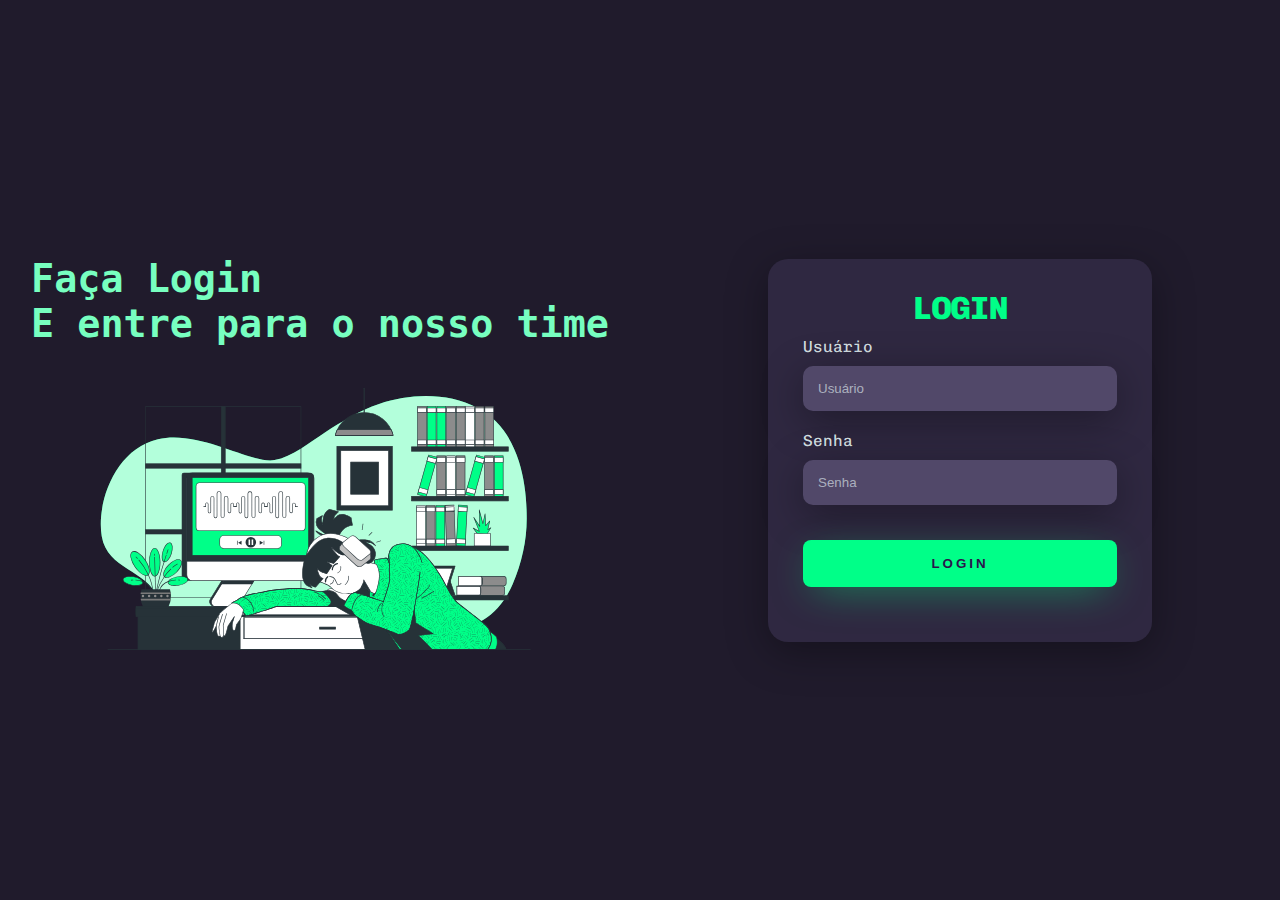
<file: index.html>
<!DOCTYPE html>
<html lang="pt-br">
<head>
    <meta charset="UTF-8">
    <meta http-equiv="X-UA-Compatible" content="IE=edge">
    <meta name="viewport" content="width=], initial-scale=1.0">
    <title>Login</title>
    <link rel="stylesheet" href="style.css">
</head>
<body>
    <div class="main-login">
        <div class="left-login">
                <h1>Faça Login<br>E entre para o nosso time</h1>
                <img src="Lo-fi concept-bro.svg" class="left-image" alt="Lo-fi">
            </div>
            <div class="right-login">
                <div class="card-login">
                    <h1>LOGIN</h1>
                 <div class="textfield">
                    <label for="usuario">Usuário</label>
                    <input type="text" name="usuario" placeholder="Usuário">
                 </div>
                    <div class="textfield">
                    <label for="senha">Senha</label>
                    <input type="password" name="senha" placeholder="Senha">
                 </div>    
                 <button class="btn-login">Login</button>
            </div>
        </div>
    </div>
</body>
</html>
</file>
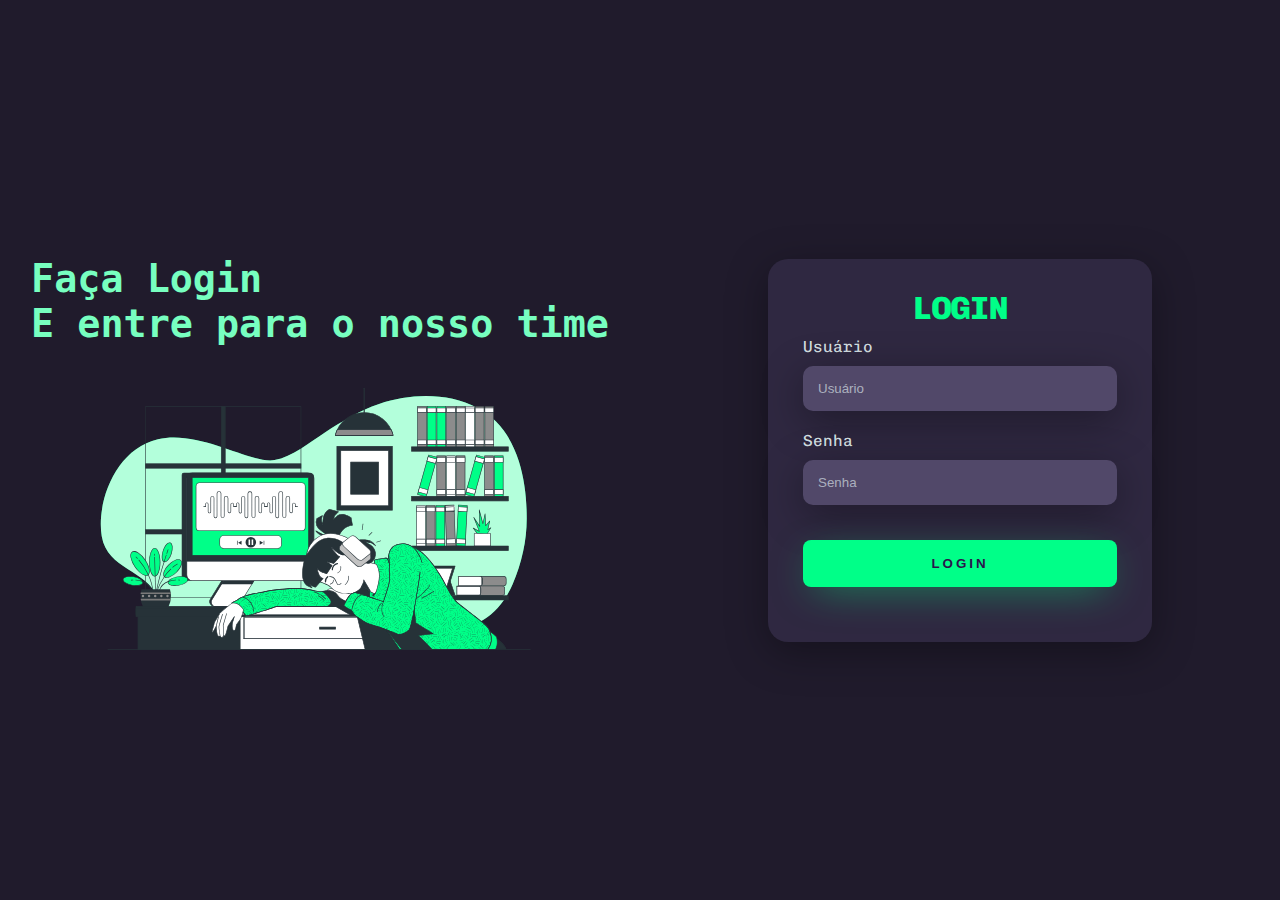
<file: Logindarkpage.html>
<!DOCTYPE html>
<html lang="pt-br">
<head>
    <meta charset="UTF-8">
    <meta http-equiv="X-UA-Compatible" content="IE=edge">
    <meta name="viewport" content="width=], initial-scale=1.0">
    <title>Login</title>
    <link rel="stylesheet" href="./style/style.css">
</head>
<body>
    <div class="main-login">
        <div class="left-login">
                <h1>Faça Login<br>E entre para o nosso time</h1>
                <img src="./images/Lo-fi concept-bro.svg" class="left-image" alt="Lo-fi">
            </div>
            <div class="right-login">
                <div class="card-login">
                    <h1>LOGIN</h1>
                 <div class="textfield">
                    <label for="usuario">Usuário</label>
                    <input type="text" name="usuario" placeholder="Usuário">
                 </div>
                    <div class="textfield">
                    <label for="senha">Senha</label>
                    <input type="password" name="senha" placeholder="Senha">
                 </div>    
                 <button class="btn-login">Login</button>
            </div>
        </div>
    </div>
</body>
</html>
</file>
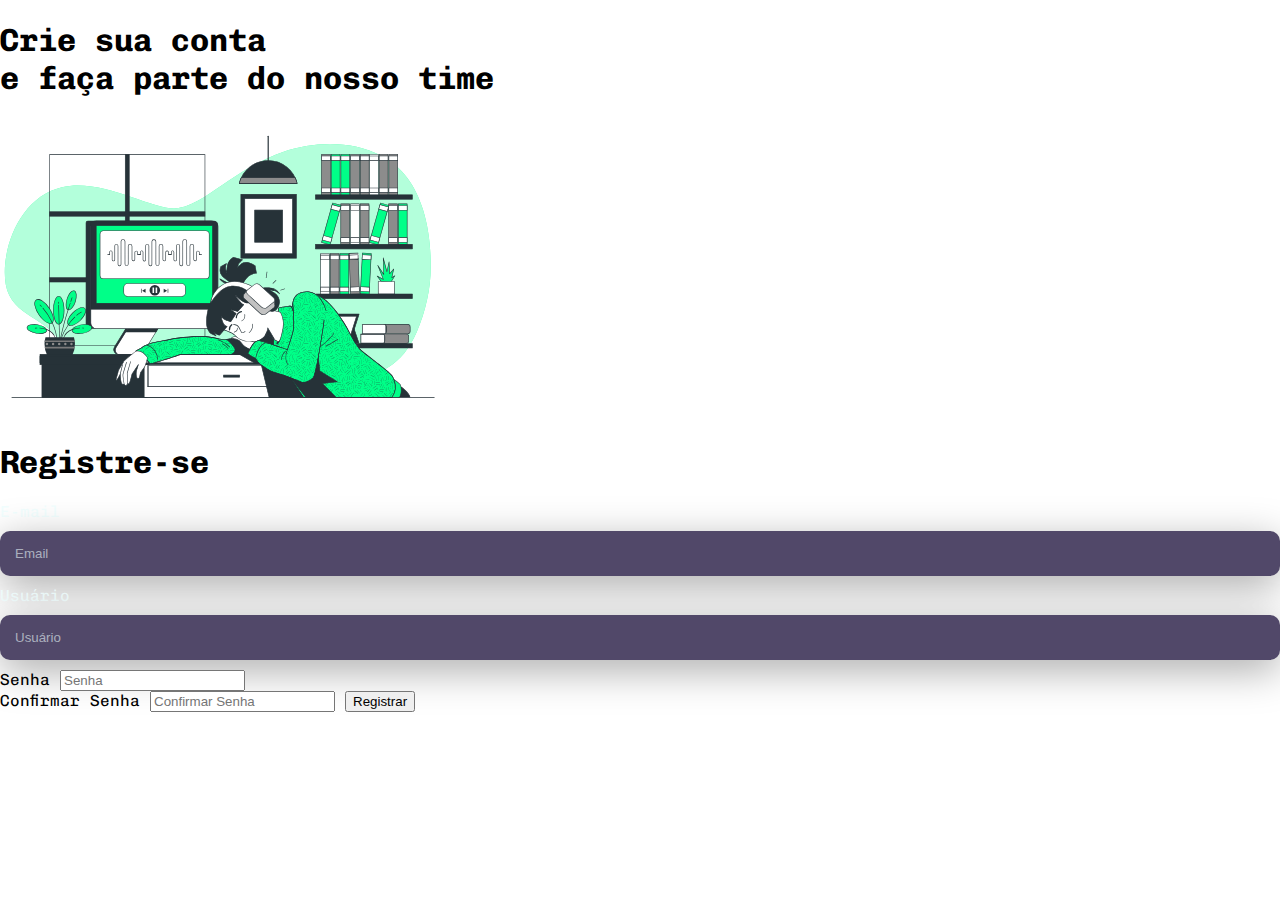
<file: Singupdarkpage.html>
<!DOCTYPE html>
<html lang="pt-br">
<head>
    <meta charset="UTF-8">
    <meta http-equiv="X-UA-Compatible" content="IE=edge">
    <meta name="viewport" content="width=], initial-scale=1.0">
    <title>Registre-se</title>
    <link rel="stylesheet" href="./style/style.css">
</head>
<body>
    <div class="main-singup">
        <div class="left-singup">
            <h1>Crie sua conta<br>e faça parte do nosso time</h1>
                <img src="./images/Lo-fi concept-bro.svg" class="left-image" alt="Lo-fi">
            </div>
            <div class="right-singup">
                <div class="card-singup">
                    <h1>Registre-se</h1>
                 <div class="textfield">
                    <label for="email">E-mail</label>
                    <input type="text" name="Email" placeholder="Email">
                    
                 <div class="textfield">
                    <label for="usuario">Usuário</label>
                    <input type="text" name="usuario" placeholder="Usuário">
                 </div>
                    <div class="password">
                    <label for="senha">Senha</label>
                    <input type="password" name="senha" placeholder="Senha">
                 </div>
                    <div class="password">
                    <label for="confirmar-senha">Confirmar Senha</label>
                    <input type="password" name="confirmar-senha" placeholder="Confirmar Senha">
                 <button class="btn-reg" onclick="window.location.href='Logindarkpage.html'">Registrar</button>
                
            </div>
        </div>
    </div>
</body>
</html>
</file>
<file: style.css>
@import url('https://fonts.googleapis.com/css2?family=Chivo+Mono&display=swap');

body {
    margin: 0;
    padding: 0;
    font-family: 'Chivo Mono', monospace;
}

body * {
    box-sizing: border-box;
}

.main-login{
    width: 100vw;
    height: 100vh;
    background: #201b2c;
    display: flex;
    justify-content: center;
    align-items: center;
}

.left-login{
    width: 50vw;
    height: 100vh;
    display: flex;
    justify-content: center;
    align-items: center;
    flex-direction: column;
}

.left-login > h1 {
    color: #77ffc0;
    font-family: monospace;
    font-size: 3vw;
}

.left-image{
    width: 35vw;
}

.right-login{
    width: 50vw;
    height: 100vh;
    display: flex;
    justify-content: center;
    align-items: center;
}

.card-login{
    width: 60%;
    display: flex;
    justify-content: center;
    align-items: center;
    flex-direction: column;
    padding: 30px 35px;
    background: #2f2841;
    border-radius: 20px;
    box-shadow: 0px 10px 40px #00000056;
}

.card-login > h1 {
    color: #00ff88;
    font-weight: 800;
    margin: 0;
}

.textfield {
    width: 100%;
    display: flex;
    flex-direction: column;
    align-items: flex-start;
    justify-content: center;
    margin: 10px 0px;
}

.textfield > input{
    width: 100%;
    border: none;
    border-radius: 10px;
    padding: 15px;
    background: #514869;
    color: #f0ffffde;
    font-size: 10pt;
    box-shadow: 0px 10px 40px #00000056;
    outline: none;
    box-sizing: border-box;
} 

.textfield > label{
    color: #f0ffffde;
    margin-bottom: 10px;
}

.textfield > input::placeholder{
    color: #f0ffff94;

}

.btn-login{
    width: 100%;
    padding: 16px 0px;
    margin: 25px;
    border: none;
    border-radius: 8px;
    outline: none;
    text-transform: uppercase;
    font-weight: 900;
    letter-spacing: 3px;
    color: #2b134b;
    background: #00ff88;
    cursor: pointer;
    box-shadow: 0px 10px 40px -12px #00ff8092;
}

@media only screen and (max-width: 950){
    .card-login{
        width: 85%;
    }
}

@media only screen and (min-width: 600){
    .main-login{
        flex-direction: column;
    }
    .left-login > h1{
        display: inline-block;
    }
    .left-login{
        width: 100%;
        height: 40%;
    }
    .right-login{
        width: 100%;
        height: 40%;
    }
    .left-image{
        width: 80vw;
    }
    .card-login{
        width: 90%;
    }
}
</file>
<file: style/style.css>
@import url('https://fonts.googleapis.com/css2?family=Chivo+Mono&display=swap');

body {
    margin: 0;
    padding: 0;
    font-family: 'Chivo Mono', monospace;
}

body * {
    box-sizing: border-box;
}

.main-login{
    width: 100vw;
    height: 100vh;
    background: #201b2c;
    display: flex;
    justify-content: center;
    align-items: center;
}

.left-login{
    width: 50vw;
    height: 100vh;
    display: flex;
    justify-content: center;
    align-items: center;
    flex-direction: column;
}

.left-login > h1 {
    color: #77ffc0;
    font-family: monospace;
    font-size: 3vw;
}

.left-image{
    width: 35vw;
}

.right-login{
    width: 50vw;
    height: 100vh;
    display: flex;
    justify-content: center;
    align-items: center;
}

.card-login{
    width: 60%;
    display: flex;
    justify-content: center;
    align-items: center;
    flex-direction: column;
    padding: 30px 35px;
    background: #2f2841;
    border-radius: 20px;
    box-shadow: 0px 10px 40px #00000056;
}

.card-login > h1 {
    color: #00ff88;
    font-weight: 800;
    margin: 0;
}

.textfield {
    width: 100%;
    display: flex;
    flex-direction: column;
    align-items: flex-start;
    justify-content: center;
    margin: 10px 0px;
}

.textfield > input{
    width: 100%;
    border: none;
    border-radius: 10px;
    padding: 15px;
    background: #514869;
    color: #f0ffffde;
    font-size: 10pt;
    box-shadow: 0px 10px 40px #00000056;
    outline: none;
    box-sizing: border-box;
} 

.textfield > label{
    color: #f0ffffde;
    margin-bottom: 10px;
}

.textfield > input::placeholder{
    color: #f0ffff94;

}

.btn-login{
    width: 100%;
    padding: 16px 0px;
    margin: 25px;
    border: none;
    border-radius: 8px;
    outline: none;
    text-transform: uppercase;
    font-weight: 900;
    letter-spacing: 3px;
    color: #2b134b;
    background: #00ff88;
    cursor: pointer;
    box-shadow: 0px 10px 40px -12px #00ff8092;
}


@media only screen and (max-width: 1200px){
    .card-login{
        width: 80%;
    }
}

@media only screen and (max-width: 600px){
    .main-login {
        flex-direction: column;
    }

    .left-login > h1 {
        display: none;
    }

    .left-login {
        width: 100%;
        height: auto;
    }

    .right-login {
        width: 100%;
        height: auto;
    }
}
</file>
